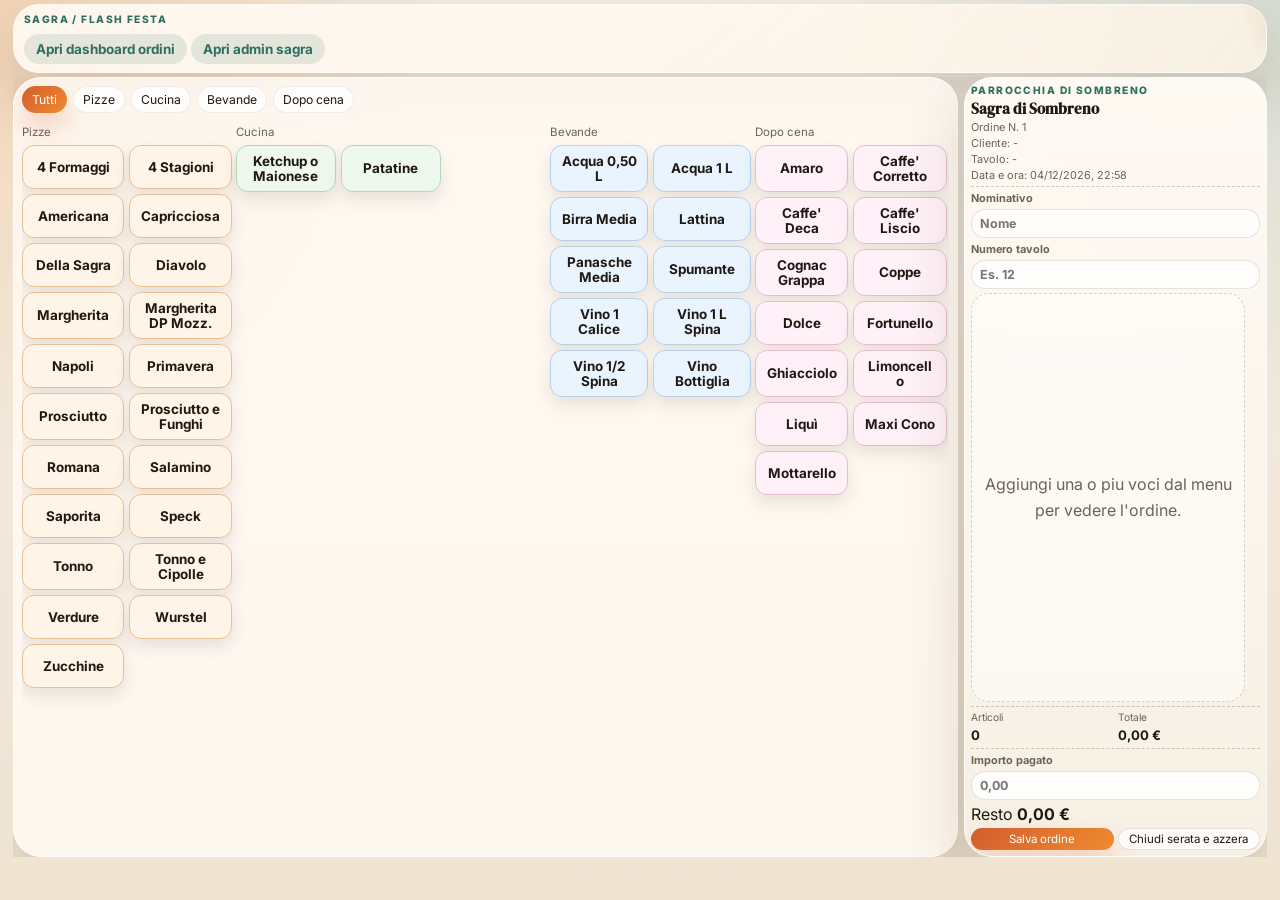
<file: frontend/index.html>
<!DOCTYPE html>
<html lang="it">
<head>
	<meta charset="UTF-8">
	<meta name="viewport" content="width=device-width, initial-scale=1.0">
	<title>Flash Festa</title>
	<link rel="stylesheet" href="stile.css">
</head>
<body>
	<div class="page-shell">
		<header class="hero">
			<div class="hero-copy">
				<p class="eyebrow">Sagra / Flash Festa</p>
				<p>
					<a class="orders-link" href="ordini.html">Apri dashboard ordini</a>
					<a class="orders-link" href="admin.html">Apri admin sagra</a>
				</p>
			</div>
		</header>

		<main class="layout">
			<section class="catalogue-card">
				<div class="section-head">
					<div>
						<div class="filters" aria-label="Filtra per categoria">
							<button class="filter active" type="button" data-filter="all">Tutti</button>
							<button class="filter" type="button" data-filter="pizze">Pizze</button>
							<button class="filter" type="button" data-filter="cucina">Cucina</button>
							<button class="filter" type="button" data-filter="bevande">Bevande</button>
							<button class="filter" type="button" data-filter="dopo-cena">Dopo cena</button>
						</div>
					</div>
				</div>

				<div id="menu-groups" class="menu-groups"></div>
			</section>

			<aside class="receipt-card">
				<div class="receipt-top">
					<p class="receipt-brand">Parrocchia di Sombreno</p>
					<h2 class="ticket-title">Sagra di Sombreno</h2>
					<p class="receipt-meta">Ordine N. <span id="order-number">1</span></p>
					<p class="receipt-meta">Cliente: <span id="receipt-customer">-</span></p>
					<p class="receipt-meta">Tavolo: <span id="receipt-table">-</span></p>
					<p class="receipt-meta">Data e ora: <span id="receipt-date"></span></p>
				</div>

				<div class="receipt-fields">
					<label>
						<span>Nominativo</span>
						<input id="customer-first-name" type="text" placeholder="Nome">
					</label>
					<label>
						<span>Numero tavolo</span>
						<input id="table-number" type="text" placeholder="Es. 12">
					</label>
				</div>

				<div class="receipt-lines" id="receipt-lines"></div>

				<div class="receipt-summary">
					<div class="summary-items">
						<span>Articoli</span>
						<strong id="receipt-count">0</strong>
					</div>
					<div class="summary-total">
						<span>Totale</span>
						<strong id="receipt-total">0,00 €</strong>
					</div>
				</div>

				<div class="receipt-payment">
					<label>
						<span>Importo pagato</span>
						<input id="cash-input" type="number" min="0" step="0.01" placeholder="0,00">
					</label>
					<div class="change-box">
						<span>Resto</span>
						<strong id="change-value">0,00 €</strong>
					</div>
				</div>

				<div class="receipt-actions">
					<button class="item-button compact" data-action="save-order">Salva ordine</button>
					<button class="item-button compact secondary" data-action="reset-evening">Chiudi serata e azzera</button>
				</div>
			</aside>
		</main>
	</div>

	<section id="print-category-tickets" class="print-category-tickets" aria-hidden="true"></section>

	<dialog id="ingredient-dialog" class="ingredient-dialog">
		<div class="ingredient-panel">
			<div class="ingredient-head">
				<div>
					<p class="section-label">Personalizza pizza</p>
					<h3 id="ingredient-title"></h3>
				</div>
				<button type="button" class="icon-button" data-action="close-ingredient-dialog">x</button>
			</div>
			<div class="ingredient-columns">
				<div>
					<p class="ingredient-subtitle">Ingredienti da togliere</p>
					<div id="ingredient-remove-list" class="chip-list"></div>
				</div>
				<div>
					<p class="ingredient-subtitle">Ingredienti extra scritti a mano (+1,00 cad.)</p>
					<div id="ingredient-notes" class="ingredient-notes"></div>
				</div>
			</div>
			<div class="ingredient-actions">
				<button type="button" class="secondary" data-action="clear-ingredient-selection">Pulisci selezione</button>
				<button type="button" class="primary" data-action="save-ingredients">Salva ingredienti</button>
			</div>
			<p id="save-status" class="save-status"></p>
		</div>
	</dialog>

	<script src="script.js"></script>
</body>
</html>
</file>
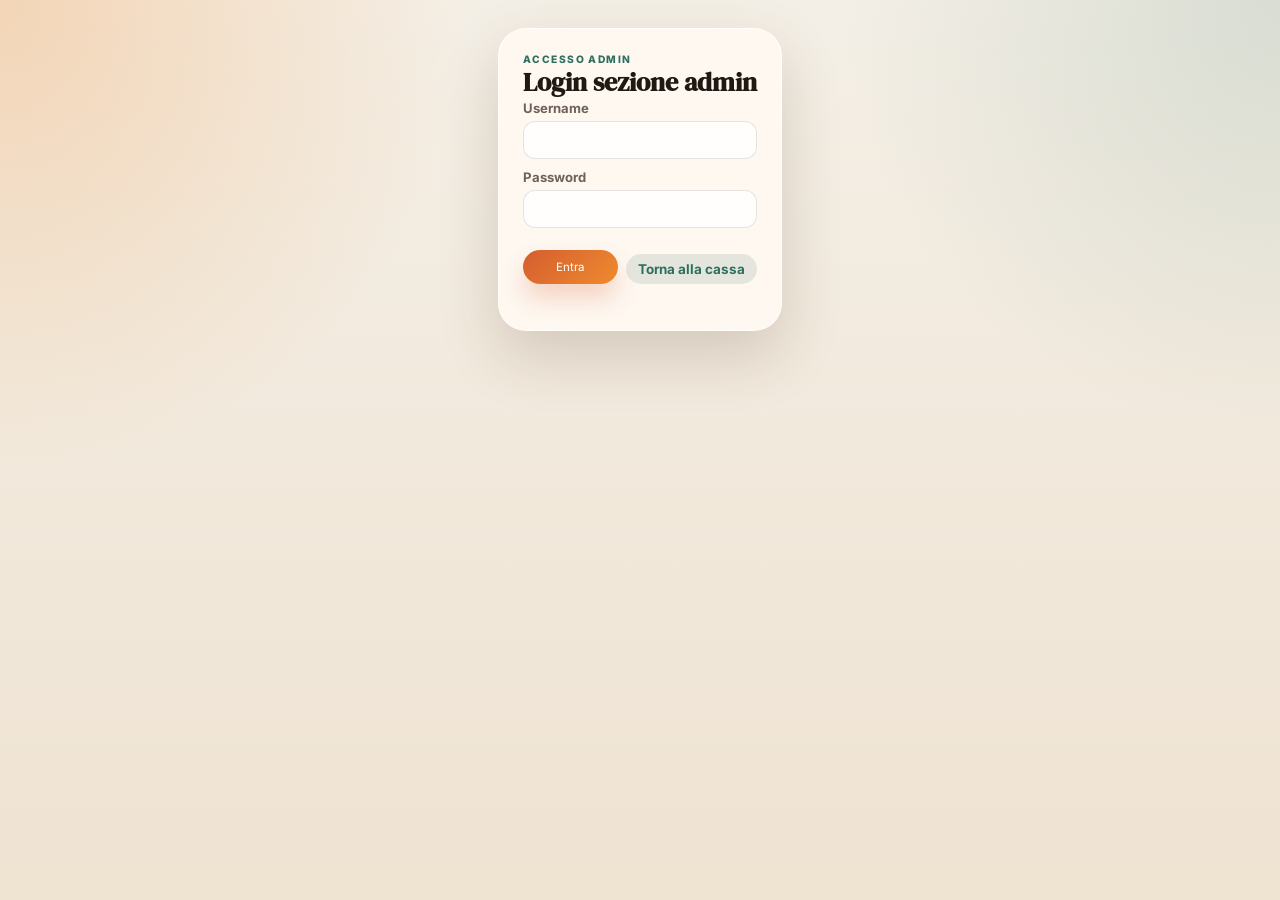
<file: frontend/admin.html>
<!DOCTYPE html>
<html lang="it">
<head>
	<meta charset="UTF-8">
	<meta name="viewport" content="width=device-width, initial-scale=1.0">
	<title>Admin Sagra | Flash Festa</title>
	<link rel="stylesheet" href="stile.css">
</head>
<body>
	<div class="page-shell">
		<section id="admin-login-view" class="saved-orders-card admin-login-card">
			<div class="section-head">
				<div>
					<p class="section-label">Accesso Admin</p>
					<h2>Login sezione admin</h2>
				</div>
			</div>
			<form id="admin-login-form" class="admin-login-form" autocomplete="off">
				<label>
					<span>Username</span>
					<input id="admin-username" type="text" required>
				</label>
				<label>
					<span>Password</span>
					<input id="admin-password" type="password" required>
				</label>
				<div class="admin-actions">
					<button id="admin-login-submit" type="button" class="item-button compact">Entra</button>
					<a class="orders-link" href="index.html">Torna alla cassa</a>
				</div>
				<p id="admin-login-error" class="save-status"></p>
			</form>
		</section>

		<div id="admin-app" class="is-hidden">
			<header class="hero">
				<div class="hero-copy">
					<p class="eyebrow">Flash Festa / Admin</p>
					<h2>Andamento serate e totale sagra</h2>
					<p>
						<a class="orders-link" href="index.html">Torna alla cassa</a>
						<a class="orders-link" href="ordini.html">Dashboard ordini</a>
					</p>
				</div>
			</header>

			<section class="saved-orders-card admin-summary-card">
				<div class="admin-kpi-grid">
					<article class="panel-stat">
						<span>Totale sagra</span>
						<strong id="festival-total">0,00 €</strong>
					</article>
					<article class="panel-stat">
						<span>Serate chiuse</span>
						<strong id="evenings-count">0</strong>
					</article>
					<article class="panel-stat">
						<span>Serata in corso</span>
						<strong id="current-evening-total">0,00 €</strong>
					</article>
					<article class="panel-stat">
						<span>Ordini in corso</span>
						<strong id="current-evening-orders">0</strong>
					</article>
				</div>

				<div class="admin-actions">
					<button class="item-button compact secondary" id="reload-admin">Aggiorna dati</button>
					<button class="item-button compact" id="reset-festival">Fine sagra</button>
					<button class="item-button compact secondary" id="logout-admin">Esci</button>
				</div>
				<p id="admin-status" class="save-status"></p>
			</section>

			<section class="saved-orders-card admin-chart-card">
				<div class="section-head saved-head">
					<div>
						<p class="section-label">Grafico</p>
						<h2>Andamento incassi per serata</h2>
					</div>
				</div>
				<canvas id="evening-chart" class="admin-chart" width="1200" height="360" aria-label="Grafico andamento serate"></canvas>
			</section>

			<section class="saved-orders-card admin-table-card">
				<div class="section-head saved-head">
					<div>
						<p class="section-label">Dettaglio</p>
						<h2>Storico serate</h2>
					</div>
				</div>
				<div id="evening-list" class="admin-evening-list"></div>
			</section>
		</div>
	</div>

	<script src="admin.js"></script>
</body>
</html>
</file>
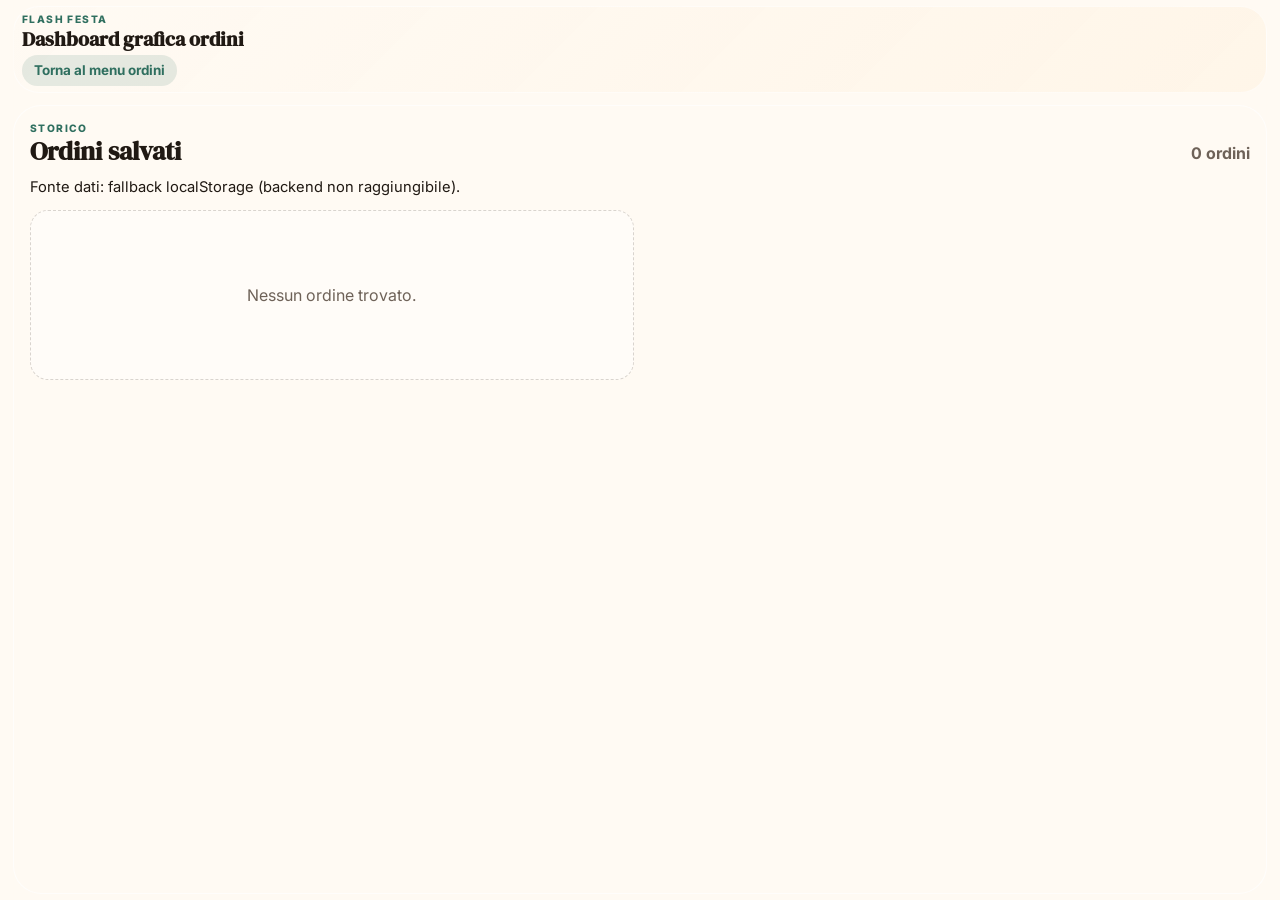
<file: frontend/ordini.html>
<!DOCTYPE html>
<html lang="it">
<head>
  <meta charset="UTF-8">
  <meta name="viewport" content="width=device-width, initial-scale=1.0">
  <title>Dashboard Ordini | Flash Festa</title>
  <link rel="stylesheet" href="stile.css">
</head>
<body class="orders-page">
  <div class="page-shell">
    <header class="hero">
      <div class="hero-copy">
        <p class="eyebrow">Flash Festa</p>
        <h2>Dashboard grafica ordini</h2>
        <p><a class="orders-link" href="index.html">Torna al menu ordini</a></p>
      </div>
    </header>

    <section class="saved-orders-card">
      <div class="section-head saved-head">
        <div>
          <p class="section-label">Storico</p>
          <h2>Ordini salvati</h2>
        </div>
        <p class="saved-count" id="orders-count">0 ordini</p>
      </div>
      <p id="orders-source" class="note"></p>
      <p id="orders-status" class="save-status"></p>
      <div id="orders-grid" class="saved-orders-list"></div>
    </section>
  </div>

  <script src="ordini.js"></script>
</body>
</html>
</file>
<file: frontend/stile.css>
@import url("https://fonts.googleapis.com/css2?family=DM+Serif+Display&family=Inter:wght@400;500;600;700;800&display=swap");

:root {
	--bg: #f4efe6;
	--bg-2: #efe3d2;
	--surface: rgba(255, 250, 243, 0.88);
	--surface-strong: #fffaf3;
	--text: #201913;
	--muted: #6e6258;
	--line: rgba(44, 28, 16, 0.12);
	--accent: #d45d2f;
	--accent-2: #ef8b2e;
	--accent-3: #2f6f5f;
	--shadow: 0 24px 60px rgba(70, 42, 23, 0.18);
	--radius: 28px;
}

* {
	box-sizing: border-box;
}

html {
	scroll-behavior: smooth;
}

body {
	margin: 0;
	color: var(--text);
	font-family: "Inter", "Segoe UI", sans-serif;
	background:
		radial-gradient(circle at top left, rgba(239, 139, 46, 0.26), transparent 30%),
		radial-gradient(circle at top right, rgba(47, 111, 95, 0.14), transparent 28%),
		linear-gradient(180deg, var(--bg) 0%, var(--bg-2) 100%);
	min-height: 100vh;
}

body::before {
	content: "";
	position: fixed;
	inset: 0;
	pointer-events: none;
	background-image:
		linear-gradient(rgba(255, 255, 255, 0.08) 1px, transparent 1px),
		linear-gradient(90deg, rgba(255, 255, 255, 0.08) 1px, transparent 1px);
	background-size: 48px 48px;
	mask-image: radial-gradient(circle at center, black, transparent 88%);
	opacity: 0.42;
}

button,
input {
	font: inherit;
}

.page-shell {
	width: 98%;
	margin: 0 auto;
	padding: 4px 0 4px;
	display: grid;
	grid-template-rows: auto minmax(0, 1fr);
	gap: 4px;
}

.hero {
	position: relative;
	display: grid;
	grid-template-columns: minmax(0, 1.7fr) minmax(280px, 0.9fr);
	gap: 6px;
	padding: 8px 10px;
	border: 1px solid rgba(255, 255, 255, 0.58);
	border-radius: calc(var(--radius) - 2px);
	background: linear-gradient(135deg, rgba(255, 250, 243, 0.9), rgba(255, 245, 231, 0.78));
	box-shadow: var(--shadow);
	overflow: hidden;
}

.hero::after {
	content: "";
	position: absolute;
	inset: auto -12% -35% auto;
	width: 180px;
	height: 180px;
	border-radius: 50%;
	background: radial-gradient(circle, rgba(212, 93, 47, 0.28), transparent 68%);
}

.hero-copy > p:not(.eyebrow) {
	margin: 2px 0 0;
	line-height: 1.2;
}

.hero h2 {
	font-size: clamp(1.05rem, 1.6vw, 1.45rem);
}

.hero-copy,
.hero-panel {
	position: relative;
	z-index: 1;
}

.eyebrow,
.section-label,
.receipt-brand {
	margin: 0 0 5px;
	text-transform: uppercase;
	letter-spacing: 0.14em;
	font-size: 0.64rem;
	color: var(--accent-3);
	font-weight: 800;
}

h1,
h2 {
	margin: 0;
	font-family: "DM Serif Display", Georgia, serif;
	line-height: 0.95;
}

h1 {
	font-size: clamp(2.8rem, 5vw, 5.8rem);
	max-width: 10ch;
}

h2 {
	font-size: clamp(1.25rem, 2vw, 1.85rem);
}

.lead {
	margin: 18px 0 0;
	max-width: 62ch;
	color: var(--muted);
	font-size: 1.02rem;
	line-height: 1.7;
}

.orders-link {
	display: inline-block;
	margin-top: 4px;
	padding: 7px 12px;
	font-size: 0.84rem;
	border-radius: 999px;
	text-decoration: none;
	background: rgba(47, 111, 95, 0.12);
	color: var(--accent-3);
	font-weight: 700;
}

.hero-actions {
	display: flex;
	flex-wrap: wrap;
	gap: 12px;
	margin-top: 24px;
}

.hero-actions button,
.filter,
.item-button {
	border: 0;
	border-radius: 999px;
	cursor: pointer;
	transition: transform 0.18s ease, box-shadow 0.18s ease, background 0.18s ease;
}

.hero-actions button:hover,
.filter:hover,
.item-button:hover {
	transform: translateY(-1px);
}

.primary,
.item-button,
.filter.active {
	color: #fff;
	background: linear-gradient(135deg, var(--accent), var(--accent-2));
	box-shadow: 0 14px 24px rgba(212, 93, 47, 0.24);
}

.secondary {
	color: var(--text);
	background: rgba(255, 255, 255, 0.78);
	box-shadow: inset 0 0 0 1px var(--line);
}

.ghost {
	color: var(--accent-3);
	background: rgba(47, 111, 95, 0.1);
}

.hero-panel {
	display: grid;
	gap: 14px;
	align-content: center;
}

.panel-stat {
	padding: 18px 18px 16px;
	border-radius: 22px;
	background: rgba(255, 255, 255, 0.7);
	box-shadow: inset 0 0 0 1px rgba(44, 28, 16, 0.08);
}

.panel-stat span {
	display: block;
	margin-bottom: 8px;
	color: var(--muted);
	font-size: 0.92rem;
}

.panel-stat strong {
	font-size: 1.65rem;
}

.layout {
	display: grid;
	grid-template-columns: minmax(0, 3.2fr) minmax(150px, 0.22fr);
	gap: 6px;
	align-items: stretch;
	min-height: 0;
}

.catalogue-card,
.receipt-card {
	background: var(--surface);
	border: 1px solid rgba(255, 255, 255, 0.72);
	border-radius: var(--radius);
	box-shadow: var(--shadow);
	backdrop-filter: blur(16px);
	min-height: 0;
}

.catalogue-card {
	padding: 8px;
	display: flex;
	flex-direction: column;
	min-width: 0;
}

.section-head {
	display: flex;
	justify-content: space-between;
	gap: 8px;
	align-items: end;
	margin-bottom: 6px;
}

.search-box {
	display: grid;
	gap: 6px;
	width: min(320px, 100%);
}

.search-box span {
	font-size: 0.84rem;
	color: var(--muted);
	font-weight: 700;
}

.search-box input {
	width: 100%;
	border: 1px solid rgba(44, 28, 16, 0.12);
	border-radius: 16px;
	padding: 14px 16px;
	background: rgba(255, 255, 255, 0.76);
	color: var(--text);
	outline: none;
}

.search-box input:focus {
	border-color: rgba(212, 93, 47, 0.42);
	box-shadow: 0 0 0 4px rgba(212, 93, 47, 0.09);
}

.filters {
	display: flex;
	gap: 6px;
	flex-wrap: wrap;
	margin-bottom: 4px;
}

.filter {
	padding: 6px 10px;
	font-size: 0.76rem;
	color: var(--text);
	background: rgba(255, 255, 255, 0.84);
	box-shadow: inset 0 0 0 1px rgba(44, 28, 16, 0.08);
}

.menu-groups {
	display: grid;
	gap: 6px;
	align-items: start;
	flex: 1;
	min-height: 0;
}

.compact-menu-grid {
	display: grid;
	grid-template-columns: repeat(auto-fit, minmax(170px, 1fr));
	gap: 8px;
	align-content: start;
}

.menu-group {
	display: grid;
	gap: 4px;
	align-content: start;
	align-self: start;
}

.group-header {
	display: flex;
	justify-content: space-between;
	gap: 8px;
	align-items: center;
	min-height: 18px;
}

.group-header p {
	margin: 0;
	font-size: 0.72rem;
	color: var(--muted);
}



.item-grid {
	display: grid;
	grid-template-columns: repeat(auto-fit, minmax(150px, 1fr));
	gap: 8px;
}

.item-card {
	display: grid;
	gap: 5px;
	padding: 9px 10px;
	border-radius: 14px;
	background: rgba(255, 255, 255, 0.72);
	border: 1px solid rgba(44, 28, 16, 0.08);
}

.item-card h3 {
	margin: 0;
	font-size: 0.8rem;
	font-weight: 700;
}

.item-header {
	display: flex;
	justify-content: space-between;
	align-items: flex-start;
	gap: 6px;
}

.item-header h3 {
	margin: 0;
}

.item-actions {
	display: flex;
	gap: 6px;
}

.item-button.compact {
	padding: 4px 7px;
	font-size: 0.72rem;
	flex: 1;
}

.compact-menu-button {
	display: flex;
	align-items: center;
	justify-content: center;
	width: 100%;
	border: 0;
	border-radius: 14px;
	padding: 14px 16px;
	min-height: 56px;
	height: auto;
	background: #fff;
	color: var(--text);
	box-shadow: 0 8px 16px rgba(44, 28, 16, 0.1);
	border: 1px solid rgba(44, 28, 16, 0.12);
	cursor: pointer;
	font: inherit;
	font-weight: 700;
	text-align: center;
	transition: transform 0.18s ease, box-shadow 0.18s ease;
}

.compact-menu-button:hover {
	transform: translateY(-1px);
	box-shadow: 0 10px 16px rgba(44, 28, 16, 0.12);
}

.compact-menu-label {
	font-size: 0.98rem;
	line-height: 1.2;
	white-space: normal;
	min-width: 0;
	overflow-wrap: anywhere;
	word-break: break-word;
	hyphens: none;
}

.menu-group.category-pizze .compact-menu-button {
	background: #fff4e8;
	border-color: #eabf95;
}

.menu-group.category-cucina .compact-menu-button {
	background: #eef8ee;
	border-color: #b6d8b6;
}

.menu-group.category-cucina .compact-menu-grid {
	grid-template-columns: repeat(3, minmax(0, 1fr));
	gap: 5px;
}

.menu-group.category-cucina .compact-menu-button {
	padding: 8px 10px;
	min-height: 44px;
}

.menu-group.category-cucina .compact-menu-label {
	font-size: 0.84rem;
	line-height: 1.08;
}

.menu-group.category-bevande .compact-menu-button {
	background: #eaf4ff;
	border-color: #b8d0ec;
}

.menu-group.category-dopo-cena .compact-menu-button {
	background: #fff1f7;
	border-color: #e5bdd2;
}

.menu-group.category-dopo-cena .compact-menu-grid {
	grid-template-columns: repeat(2, minmax(0, 1fr));
	gap: 5px;
}

.menu-group.category-dopo-cena .compact-menu-button {
	padding: 8px 10px;
	min-height: 44px;
}

.menu-group.category-dopo-cena .compact-menu-label {
	font-size: 0.84rem;
	line-height: 1.08;
}

.item-details {
	display: grid;
	gap: 4px;
	font-size: 0.8rem;
}

.item-label {
	margin: 0;
	color: var(--muted);
	font-weight: 600;
}

.item-note {
	margin: 0;
	color: var(--muted);
	font-size: 0.75rem;
	line-height: 1.3;
}

.item-foot {
	margin: 0;
	font-size: 0.75rem;
	color: var(--muted);
}

.item-meta {
	display: flex;
	justify-content: space-between;
	gap: 12px;
	align-items: center;
}

.price {
	font-size: 0.8rem;
	font-weight: 800;
	white-space: nowrap;
}

.quantity-box {
	display: flex;
	gap: 10px;
	align-items: center;
}

.quantity-box input {
	width: 86px;
	border: 1px solid rgba(44, 28, 16, 0.12);
	border-radius: 14px;
	padding: 11px 12px;
	background: rgba(255, 255, 255, 0.86);
}

.item-button {
	padding: 11px 14px;
}

.receipt-card {
	position: sticky;
	top: 10px;
	padding: 6px;
	background: linear-gradient(180deg, rgba(255, 251, 244, 0.96), rgba(247, 240, 229, 0.95));
	display: flex;
	flex-direction: column;
	min-height: 0;
}

.receipt-top {
	padding-bottom: 4px;
	border-bottom: 1px dashed rgba(44, 28, 16, 0.22);
}

.receipt-top h2 {
	margin-bottom: 2px;
	font-size: 0.92rem;
}

.ticket-title {
	font-size: 0.88rem;
	line-height: 1.15;
}

.receipt-meta {
	margin: 2px 0 0;
	font-size: 0.68rem;
	color: var(--muted);
}

.receipt-fields,
.receipt-payment {
	display: grid;
	grid-template-columns: 1fr;
	gap: 4px;
	margin-top: 4px;
}

.receipt-fields label,
.receipt-payment label {
	display: grid;
	gap: 4px;
	font-size: 0.68rem;
	font-weight: 700;
	color: var(--muted);
}

.receipt-fields input,
.receipt-payment input {
	width: 100%;
	border: 1px solid rgba(44, 28, 16, 0.12);
	border-radius: 14px;
	padding: 6px 8px;
	background: rgba(255, 255, 255, 0.86);
	color: var(--text);
	font-size: 0.78rem;
}

.receipt-fields input:focus,
.receipt-payment input:focus {
	outline: none;
	border-color: rgba(212, 93, 47, 0.42);
	box-shadow: 0 0 0 4px rgba(212, 93, 47, 0.09);
}

.receipt-lines {
	display: grid;
	gap: 4px;
	padding: 4px 0;
	min-height: 0;
	flex: 1;
	overflow: auto;
}

.receipt-line,
.receipt-empty {
	display: flex;
	justify-content: space-between;
	gap: 12px;
	align-items: flex-start;
}

.receipt-line strong {
	display: block;
	margin-bottom: 3px;
}

.receipt-line span,
.receipt-empty {
	color: var(--muted);
}

.receipt-empty {
	justify-content: center;
	align-items: center;
	min-height: 170px;
	text-align: center;
	line-height: 1.6;
	border-radius: 18px;
	border: 1px dashed rgba(44, 28, 16, 0.18);
	background: rgba(255, 255, 255, 0.45);
}

.receipt-line {
	padding: 5px 6px;
	border-radius: 12px;
	background: rgba(255, 255, 255, 0.62);
	border: 1px solid rgba(44, 28, 16, 0.08);
	font-size: 0.68rem;
}

.line-actions {
	display: flex;
	flex-wrap: wrap;
	gap: 3px;
	margin-top: 4px;
}

.line-actions button,
.icon-button {
	border: 0;
	border-radius: 999px;
	cursor: pointer;
	transition: transform 0.18s ease, box-shadow 0.18s ease, background 0.18s ease;
}

.line-actions button:hover,
.icon-button:hover {
	transform: translateY(-1px);
}

.line-actions .danger {
	background: rgba(212, 93, 47, 0.12);
	color: var(--accent);
}

.line-actions .soft {
	background: rgba(47, 111, 95, 0.1);
	color: var(--accent-3);
}

.line-note {
	margin-top: 4px;
	font-size: 0.78rem;
	color: var(--muted);
}

.receipt-summary {
	display: grid;
	grid-template-columns: repeat(2, minmax(0, 1fr));
	gap: 4px;
	padding: 4px 0;
	border-top: 1px dashed rgba(44, 28, 16, 0.22);
	border-bottom: 1px dashed rgba(44, 28, 16, 0.22);
}

.receipt-summary span {
	display: block;
	color: var(--muted);
	margin-bottom: 1px;
	font-size: 0.64rem;
}

.receipt-summary strong {
	font-size: 0.82rem;
}

.receipt-footer {
	padding-top: 6px;
}

.receipt-footer p {
	margin: 0 0 8px;
	color: var(--muted);
}

.note {
	font-size: 0.92rem;
}

.receipt-actions {
	display: grid;
	grid-template-columns: repeat(2, minmax(0, 1fr));
	gap: 4px;
	margin-top: 4px;
}

.saved-orders-card {
	margin-top: 20px;
	padding: 24px;
	background: var(--surface);
	border: 1px solid rgba(255, 255, 255, 0.72);
	border-radius: var(--radius);
	box-shadow: var(--shadow);
	backdrop-filter: blur(16px);
    position: relative; /* allow absolute bg inside */
}


/* removed .saved-orders-bg: decorative background moved/disabled */

.saved-orders-list {
	position: relative;
	z-index: 1;
}
.saved-head {
	margin-bottom: 10px;
}

.saved-count {
	margin: 0;
	color: var(--muted);
	font-weight: 700;
}

.saved-orders-list {
	display: grid;
	grid-template-columns: repeat(2, minmax(0, 1fr));
	gap: 14px;
}

/* Compact layout overrides only for the orders dashboard */
body.orders-page .page-shell {
	width: 98%;
	margin: 0 auto;
	padding: 6px 0 6px;
}

body.orders-page .hero {
	padding: 6px 8px;
	box-shadow: none;
	background: linear-gradient(135deg, rgba(255, 250, 243, 0.98), rgba(255, 245, 231, 0.95));
}

body.orders-page .hero::after {
	display: none; /* remove big decorative circle */
}

body.orders-page .saved-orders-card {
	margin-top: 8px;
	padding: 16px;
}

/* make the decorative background sit directly behind the orders list */
body.orders-page .saved-orders-bg {
	top: auto !important;
	bottom: 12px;
	margin: 8px 12px 12px 12px;
	height: auto;
}

/* ensure cards are more compact */
body.orders-page .saved-order {
	padding: 12px;
	border-radius: 12px;
}

/* Strong override: remove all decorative overlays on orders page and use a clean background */
body.orders-page {
	background: var(--surface-strong, #fffaf3) !important;
}

body.orders-page::before {
	display: none !important;
}

/* remove the programmatic decorative block if present */
body.orders-page .saved-orders-bg {
	display: none !important;
}

/* ensure grid stays readable */
body.orders-page .saved-orders-list {
	grid-template-columns: 1fr 1fr;
	gap: 12px;
}

/* Emergency fixes: remove any remaining decorative overlays, gradients or large shadows
	 that may appear under the orders list. These are high-specificity, page-scoped
	 overrides to ensure the dashboard is visually clean. */
body.orders-page,
body.orders-page .page-shell,
body.orders-page .saved-orders-card {
	background-image: none !important;
	background: var(--surface-strong, #fffaf3) !important;
	box-shadow: none !important;
}

body.orders-page *::before,
body.orders-page *::after {
	display: none !important;
}

body.orders-page .saved-order {
	box-shadow: none !important;
}

.admin-summary-card,
.admin-chart-card,
.admin-table-card {
	margin-top: 12px;
}

.admin-login-card {
	max-width: 520px;
	margin: 24px auto;
}

.admin-login-form {
	display: grid;
	gap: 10px;
}

.admin-login-form label {
	display: grid;
	gap: 5px;
	font-size: 0.82rem;
	font-weight: 700;
	color: var(--muted);
}

.admin-login-form input {
	width: 100%;
	border: 1px solid rgba(44, 28, 16, 0.12);
	border-radius: 12px;
	padding: 10px 12px;
	background: rgba(255, 255, 255, 0.86);
	color: var(--text);
}

.admin-login-form input:focus {
	outline: none;
	border-color: rgba(212, 93, 47, 0.42);
	box-shadow: 0 0 0 4px rgba(212, 93, 47, 0.09);
}

.admin-kpi-grid {
	display: grid;
	grid-template-columns: repeat(4, minmax(0, 1fr));
	gap: 10px;
}

.admin-kpi-grid .panel-stat {
	padding: 12px;
	border-radius: 14px;
}

.admin-kpi-grid .panel-stat span {
	font-size: 0.78rem;
	margin-bottom: 4px;
}

.admin-kpi-grid .panel-stat strong {
	font-size: 1.25rem;
}

.admin-actions {
	display: flex;
	gap: 8px;
	justify-content: flex-end;
	margin-top: 12px;
}

.admin-chart {
	width: 100%;
	height: 320px;
	display: block;
	border-radius: 14px;
	border: 1px solid rgba(44, 28, 16, 0.08);
	background: rgba(255, 255, 255, 0.75);
}

.admin-evening-list {
	display: grid;
	grid-template-columns: repeat(2, minmax(0, 1fr));
	gap: 10px;
}

.admin-row h3 {
	font-size: 0.95rem;
	margin-bottom: 6px;
}

.saved-order {
	padding: 16px;
	border-radius: 20px;
	background: rgba(255, 255, 255, 0.72);
	border: 1px solid rgba(44, 28, 16, 0.08);
}

.saved-order h3 {
	margin: 0 0 10px;
	font-size: 1.05rem;
}

.saved-order p {
	margin: 0 0 6px;
	color: var(--muted);
	line-height: 1.5;
}

.saved-order .saved-order-footer {
	display: flex;
	justify-content: space-between;
	gap: 12px;
	align-items: center;
	margin-top: 12px;
}

.saved-order button {
	border: 0;
	border-radius: 999px;
	padding: 10px 14px;
	background: rgba(47, 111, 95, 0.1);
	color: var(--accent-3);
	cursor: pointer;
}

.saved-order-actions {
	display: flex;
	gap: 8px;
	justify-content: flex-end;
	flex-wrap: wrap;
	margin-top: 12px;
}

.saved-order button.secondary {
	background: rgba(47, 111, 95, 0.1);
	color: var(--accent-3);
}

.saved-order button.danger {
	background: rgba(212, 93, 47, 0.12);
	color: var(--accent);
}

.ingredient-dialog {
	border: 0;
	padding: 0;
	background: transparent;
	max-width: min(760px, calc(100vw - 24px));
	width: 100%;
}

.ingredient-dialog::backdrop {
	background: rgba(20, 12, 8, 0.62);
	backdrop-filter: blur(4px);
}

.ingredient-panel {
	padding: 16px;
	border-radius: 24px;
	background: var(--surface-strong);
	box-shadow: var(--shadow);
	border: 1px solid rgba(255, 255, 255, 0.72);
}

.ingredient-head {
	display: flex;
	justify-content: space-between;
	gap: 12px;
	align-items: start;
	margin-bottom: 18px;
}

.icon-button {
	width: 38px;
	height: 38px;
	background: rgba(212, 93, 47, 0.12);
	color: var(--accent);
	font-size: 1rem;
	font-weight: 800;
}

.ingredient-columns {
	display: grid;
	grid-template-columns: repeat(2, minmax(0, 1fr));
	gap: 10px;
}

.ingredient-subtitle {
	margin: 0 0 8px;
	font-weight: 800;
	color: var(--text);
}

.chip-list {
	display: flex;
	flex-wrap: wrap;
	gap: 10px;
}

.chip {
	display: inline-flex;
	align-items: center;
	gap: 8px;
	padding: 10px 14px;
	border-radius: 999px;
	background: rgba(255, 255, 255, 0.86);
	border: 1px solid rgba(44, 28, 16, 0.08);
	color: var(--text);
	cursor: pointer;
}

.chip input {
	margin: 0;
}

.ingredient-notes {
	display: grid;
	gap: 10px;
}

.ingredient-freeform {
	display: grid;
	gap: 8px;
	font-size: 0.92rem;
	font-weight: 700;
	color: var(--muted);
}

.ingredient-freeform textarea {
	width: 100%;
	resize: vertical;
	min-height: 90px;
	border: 1px solid rgba(44, 28, 16, 0.12);
	border-radius: 16px;
	padding: 14px;
	background: rgba(255, 255, 255, 0.9);
	color: var(--text);
	font: inherit;
}

.ingredient-freeform textarea:focus {
	outline: none;
	border-color: rgba(212, 93, 47, 0.42);
	box-shadow: 0 0 0 4px rgba(212, 93, 47, 0.09);
}

.ingredient-actions {
	display: flex;
	justify-content: flex-end;
	gap: 8px;
	margin-top: 12px;
}

.save-status {
	margin: 12px 0 0;
	font-size: 0.9rem;
	color: var(--muted);
}

@media (min-width: 1041px) {
	.page-shell {
		height: 100vh;
	}

	.layout {
		overflow: hidden;
		height: calc(100vh - 120px);
		grid-template-rows: minmax(0, 1fr);
		grid-template-columns: minmax(0, 4.05fr) minmax(240px, 1.3fr);
	}

	.catalogue-card,
	.receipt-card {
		align-self: stretch;
		height: 100%;
		max-height: 100%;
	}

	.menu-groups {
		grid-template-columns: minmax(0, 1.15fr) minmax(0, 1.7fr) minmax(0, 1.1fr) minmax(0, 1.05fr);
		align-content: start;
		min-height: 0;
		overflow: auto;
		padding-right: 2px;
		gap: 4px;
	}

	.compact-menu-grid {
		grid-template-columns: repeat(auto-fit, minmax(170px, 1fr));
		gap: 6px;
	}

	.compact-menu-button {
		padding: 11px 12px;
		min-height: 50px;
		border-radius: 12px;
	}

	.compact-menu-label {
		font-size: 0.9rem;
		line-height: 1.14;
	}

	.menu-group.category-pizze .compact-menu-grid {
		grid-template-columns: repeat(2, minmax(0, 1fr));
		gap: 5px;
	}

	.menu-group.category-pizze .compact-menu-button {
		padding: 8px 10px;
		min-height: 44px;
	}

	.menu-group.category-pizze .compact-menu-label {
		font-size: 0.84rem;
		line-height: 1.08;
	}

	.menu-group.category-cucina .compact-menu-grid {
		grid-template-columns: repeat(3, minmax(0, 1fr));
		gap: 5px;
	}

	.menu-group.category-cucina .compact-menu-button {
		padding: 8px 10px;
		min-height: 44px;
	}

	.menu-group.category-cucina .compact-menu-label {
		font-size: 0.84rem;
		line-height: 1.08;
	}

	.menu-group.category-bevande .compact-menu-grid {
		grid-template-columns: repeat(2, minmax(0, 1fr));
		gap: 5px;
	}

	.menu-group.category-bevande .compact-menu-button {
		padding: 8px 10px;
		min-height: 44px;
	}

	.menu-group.category-bevande .compact-menu-label {
		font-size: 0.84rem;
		line-height: 1.08;
	}

	.menu-group.category-dopo-cena .compact-menu-grid {
		grid-template-columns: repeat(2, minmax(0, 1fr));
		gap: 5px;
	}

	.menu-group.category-dopo-cena .compact-menu-button {
		padding: 8px 10px;
		min-height: 44px;
	}

	.menu-group.category-dopo-cena .compact-menu-label {
		font-size: 0.84rem;
		line-height: 1.08;
	}

	.catalogue-card {
		min-height: 0;
		overflow: hidden;
	}

	.receipt-card {
		overflow: hidden;
	}

	.receipt-lines {
		max-height: none;
		overflow-y: auto;
		overflow-x: hidden;
		scrollbar-gutter: stable;
		overscroll-behavior: contain;
	}
}

.is-hidden {
	display: none !important;
}

.print-category-tickets {
	display: none;
}

@media (max-width: 1040px) {
	.hero,
	.layout {
		grid-template-columns: 1fr;
	}

	.receipt-card {
		position: static;
	}
}

@media (max-width: 760px) {
	.page-shell {
		width: min(100% - 20px, 1300px);
		padding-top: 12px;
	}

	.hero,
	.catalogue-card,
	.receipt-card {
		padding: 14px;
		border-radius: 22px;
	}

	.section-head,
	.group-header,
	.item-meta,
	.receipt-line {
		grid-template-columns: 1fr;
		flex-direction: column;
		align-items: flex-start;
	}

	.item-grid {
		grid-template-columns: 1fr;
	}

	.receipt-summary {
		grid-template-columns: 1fr;
	}

	.receipt-fields,
	.receipt-payment,
	.receipt-actions,
	.saved-orders-list,
	.admin-kpi-grid,
	.admin-evening-list,
	.ingredient-columns {
		grid-template-columns: 1fr;
	}
}

@media print {
	@page {
		size: 80mm auto;
		margin: 2.5mm;
	}

	body {
		background: #fff;
		font-family: "Courier New", monospace;
		color: #000;
		width: 80mm;
		margin: 0 auto;
		font-size: 16px !important;
		line-height: 1.38 !important;
		-webkit-print-color-adjust: exact;
		print-color-adjust: exact;
	}

	body::before,
	.page-shell,
	.ingredient-dialog {
		display: none !important;
	}

	.print-category-tickets {
		display: block !important;
		width: 77mm;
		margin: 0 auto;
	}

	.print-ticket-page {
		break-after: page;
		page-break-after: always;
		padding-bottom: 1mm;
	}

	.print-ticket-logo {
		display: block;
		width: 34mm !important;
		height: auto;
		margin: 0 auto 1.2mm;
		object-fit: contain;
	}

	.print-ticket-page:last-child {
		break-after: auto;
		page-break-after: auto;
	}

	.print-ticket-brand {
		margin: 0 0 0.8mm;
		font-size: 15px !important;
		font-weight: 700;
		letter-spacing: 0.06em;
		text-transform: uppercase;
	}

	.print-ticket-title {
		margin: 0 0 1mm;
		font-size: 32px !important;
		font-weight: 400;
		line-height: 1.05;
	}

	.print-ticket-meta {
		display: block;
		font-size: 16px !important;
		line-height: 1.2;
		white-space: nowrap;
		margin: 0.6mm 0;
		font-weight: 800;
		text-transform: uppercase;
	}

	.print-ticket-meta strong,
	.print-ticket-department strong {
		font-weight: 800;
	}

	.print-ticket-department {
		margin: 1.2mm 0;
		padding: 0.85mm 0;
		font-size: 16px !important;
		font-weight: 800;
		text-transform: uppercase;
		border-top: 1px solid #000;
		border-bottom: 1px solid #000;
	}

	.print-ticket-lines {
		display: grid;
		gap: 1.8mm;
		margin-top: 1mm;
	}

	.print-ticket-row {
		display: grid;
		grid-template-columns: minmax(0, 1fr) 19mm;
		gap: 1.8mm;
		align-items: start;
		font-size: 17px !important;
		font-weight: 400;
	}

	.print-ticket-row > div:first-child {
		min-width: 0;
		padding-right: 0.6mm;
	}

	.print-ticket-row p {
		margin: 0.4mm 0 0;
		font-size: 14px !important;
		font-weight: 400;
		overflow-wrap: anywhere;
		word-break: break-word;
	}

	.print-ticket-row strong {
		font-weight: 400;
	}

	.print-ticket-item-name {
		display: block;
		font-size: 22px !important;
		font-weight: 800;
		text-transform: uppercase;
		white-space: normal;
		overflow-wrap: anywhere;
		word-break: break-word;
	}

/* Force single-line product rows in print */
.print-ticket-row {
	display: block;
}

.print-ticket-line-main {
	display: flex;
	align-items: center;
	gap: 8px;
}

.print-ticket-item-name {
	white-space: nowrap !important;
	overflow: hidden;
	text-overflow: ellipsis;
	flex: 1 1 auto;
}

.print-ticket-item-details {
	white-space: nowrap;
	overflow: hidden;
	text-overflow: ellipsis;
		color: #000;
		font-size: 16px !important;
		font-weight: 800;
		text-transform: uppercase;
	flex: 0 0 auto;
}

	.print-ticket-item-price {
		display: block;
		font-size: 17px !important;
		font-weight: 400;
		white-space: nowrap;
		justify-self: end;
		align-self: start;
		text-align: right;
	}

	.print-ticket-total {
		margin-top: 1.4mm;
		padding-top: 1.2mm;
		font-size: 18px !important;
		font-weight: 800;
		text-align: center;
		border-top: 1px solid #000;
	}

	.page-shell {
		width: 100%;
		padding: 0;
		margin: 0;
	}

	.layout {
		grid-template-columns: 1fr;
	}

	.receipt-card {
		position: static;
		width: 76mm;
		margin: 0 auto;
		padding: 0;
		box-shadow: none;
		border: 0;
		background: #fff;
	}

	.receipt-top {
		text-align: center;
		padding-bottom: 1.2mm;
		margin-bottom: 1.8mm;
		border-bottom: 0;
	}

	.receipt-top::after {
		content: "============================================";
		display: block;
		margin-top: 1mm;
		font-size: 11px;
		line-height: 1;
		overflow: hidden;
		white-space: nowrap;
	}

	.receipt-brand {
		font-size: 14px !important;
		font-weight: 700;
		letter-spacing: 0.06em;
		text-transform: uppercase;
		color: #000;
		margin: 0 0 0.8mm;
	}

	.ticket-title {
		font-size: 36px !important;
		font-weight: 400;
		line-height: 1.05;
		margin: 0 0 1.6mm;
	}

	.receipt-meta {
		font-size: 15px !important;
		line-height: 1.2;
		margin: 0.55mm 0;
		color: #000;
		text-align: left;
		white-space: nowrap;
	}

	.receipt-lines {
		padding: 0.8mm 0 0.4mm;
		min-height: 0;
		gap: 1.8mm;
		border-bottom: 0;
		margin-bottom: 1.4mm;
	}

	.receipt-lines::after {
		content: "============================================";
		display: block;
		margin-top: 0.8mm;
		font-size: 11px;
		line-height: 1;
		overflow: hidden;
		white-space: nowrap;
	}

	.receipt-line {
		padding: 0 0 1mm;
		border: 0;
		border-radius: 0;
		background: transparent;
		font-size: 15px !important;
		display: grid;
		grid-template-columns: minmax(0, 1fr) auto;
		align-items: start;
		gap: 1.8mm;
	}

	.receipt-line strong {
		font-size: 15px !important;
		font-weight: 800;
		margin-bottom: 0;
		white-space: nowrap;
		text-transform: uppercase;
	}

	.receipt-line span,
	.line-note {
		font-size: 12px !important;
		color: #000;
		white-space: nowrap;
		font-weight: 800;
		text-transform: uppercase;
	}

	.receipt-line > div:last-child {
		text-align: right;
	}

	.receipt-summary {
		margin-top: 0;
		padding-top: 0;
		border-top: 0;
		border-bottom: 0;
		grid-template-columns: 1fr;
		gap: 0;
	}

	.receipt-summary span {
		font-size: 10px;
		color: #000;
		margin-bottom: 0.5mm;
	}

	.receipt-summary strong {
		font-size: 17px !important;
		font-weight: 800;
	}

	.summary-items {
		display: none !important;
	}

	.summary-total {
		display: block;
		text-align: center;
		padding-top: 0.2mm;
	}

	.summary-total span {
		font-size: 13px !important;
		font-weight: 700;
		text-transform: none;
		margin-bottom: 0.5mm;
	}

	.summary-total strong {
		display: block;
		text-align: center;
	}
}
</file>
